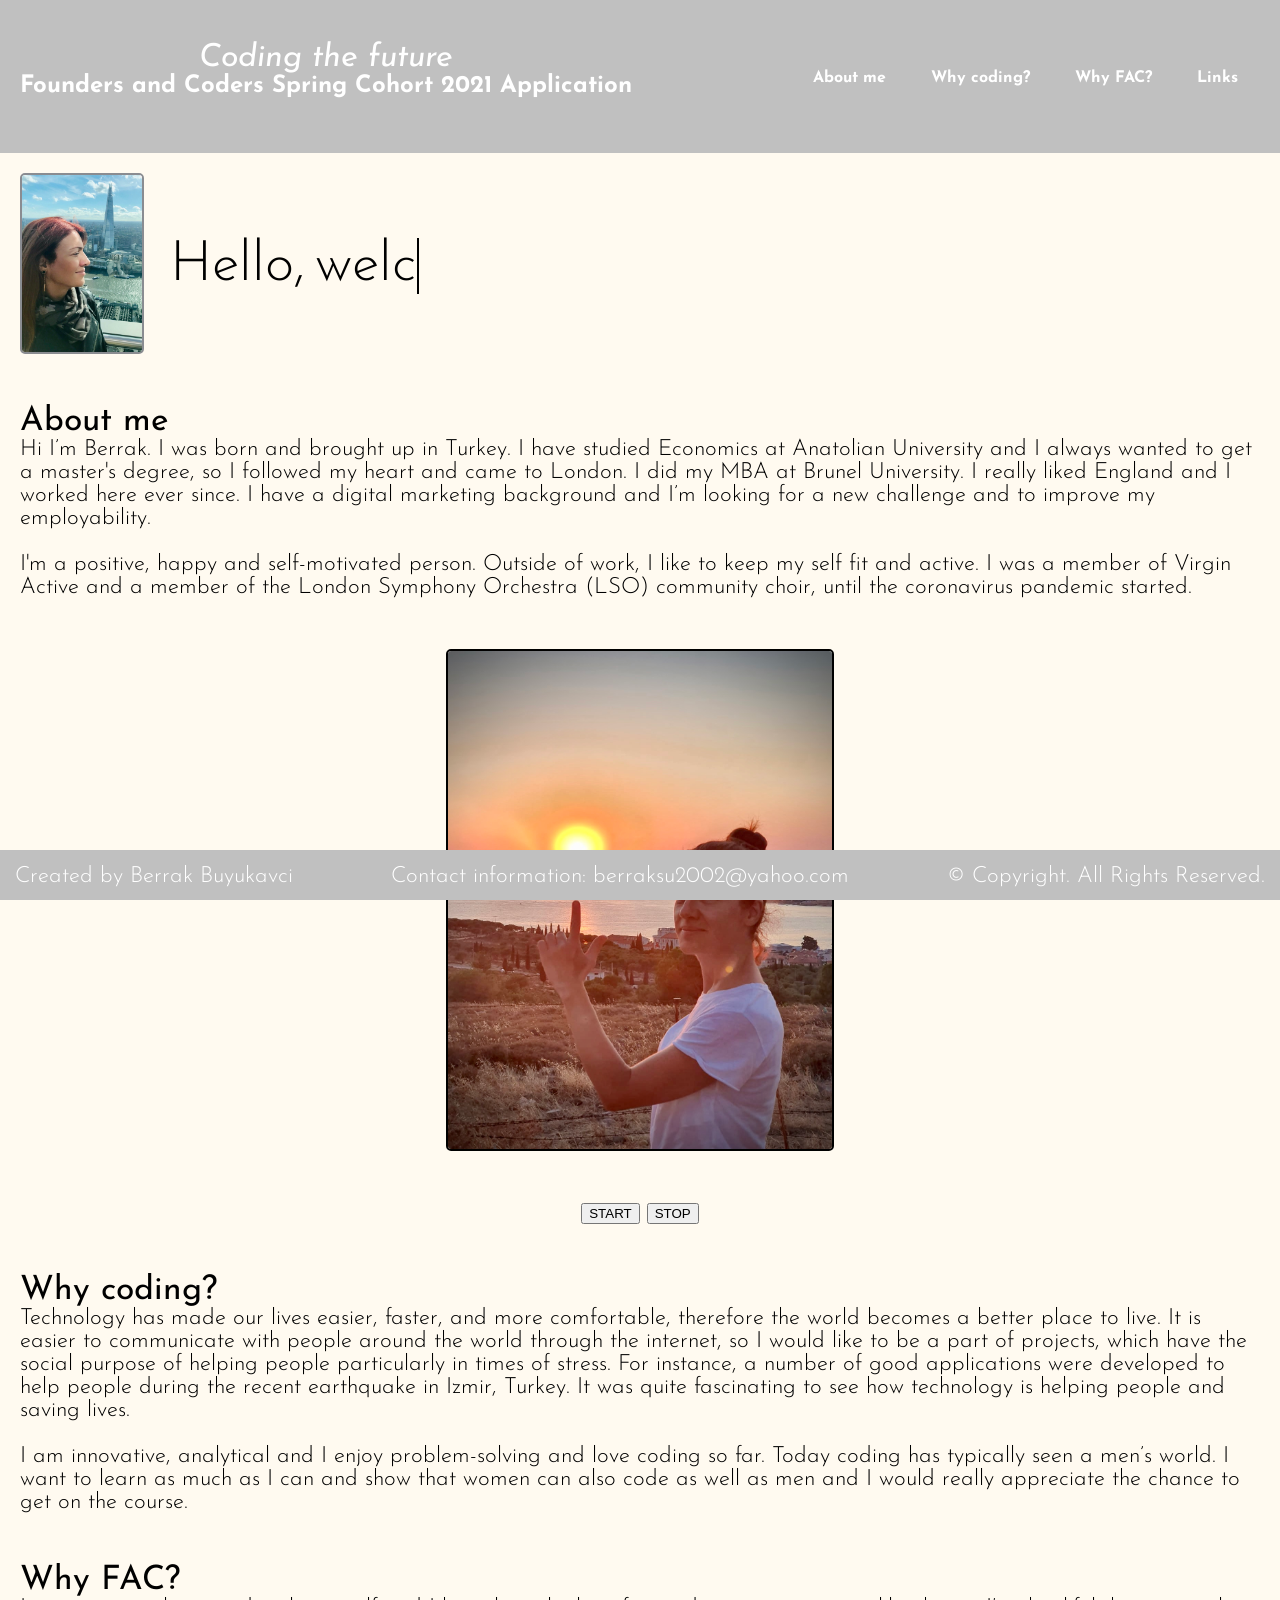
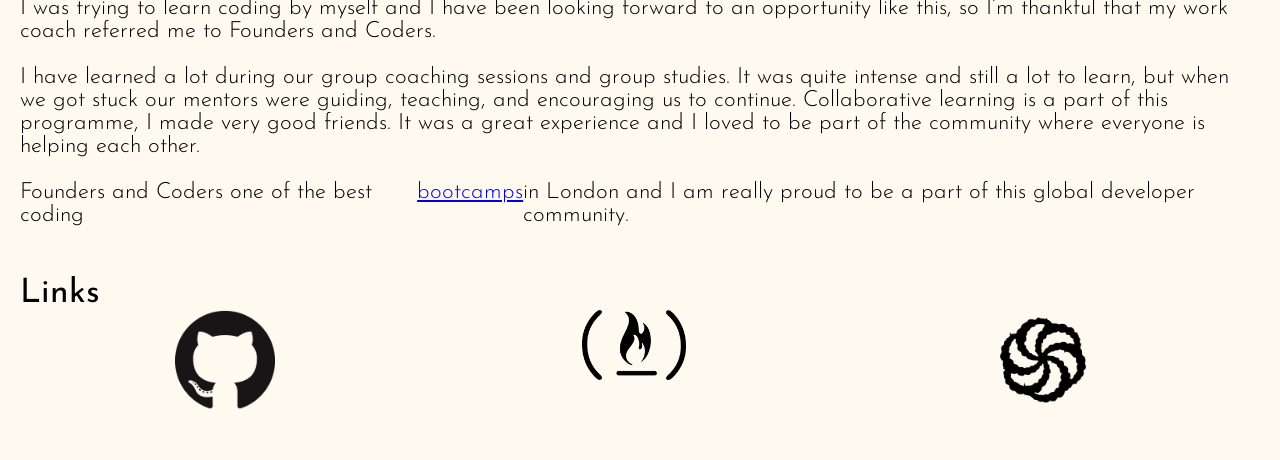
<file: index.html>
<!DOCTYPE html>
<html lang="en">
  <head>
    <meta charset="UTF-8" />
    <meta name="viewport" content="width=device-width, initial-scale=1.0" />
    <title>Berrak Buyukavci FAC 2021 Application</title>
    <link rel="preconnect" href="https://fonts.gstatic.com" />
    <link
      href="https://fonts.googleapis.com/css2?family=Josefin+Sans:wght@300;400;500;700&display=swap"
      rel="stylesheet"
    />
    <!-- Importing a Google font -->
    <link rel="stylesheet" href="./resources/css/index.css" />
    <!-- Linking to css file -->
  </head>

  <body>
    <header>
      <div class="container container-flex">
        <div class="site-title">
          <h1><em>Coding the future</em></h1> <!-- Main heading -->
          <p class="subtitle">
            Founders and Coders Spring Cohort 2021 Application
          </p>
        </div>
        <nav>
          <ul>
            <li><a href="#about me">About me</a></li>
            <li><a href="#why coding">Why coding?</a></li>
            <li><a href="#why FAC?">Why FAC?</a></li>
            <li><a href="#links">Links</a></li>
          </ul>
        </nav>
      </div> <!-- .container container-flex -->  
    </header>

    <div class="container container flex">
      <main>
        <section class="welcome-section">
          <div class="box">
            <div class="imgBx">
              <img
                src="./resources/images/Berrak_picture.jpg"
                alt="Berrak's picture"
              />
            </div>

            <div class="content">
              <p>Hello,</p>
              <p class="typing"></p>
            </div>
          </div>
        </section>

        <section class="about-section">
          <h2 class="about me">About me</h2>
          <div class="container1">
            <div class="relative1">
              <p>
                Hi I’m Berrak. I was born and brought up in Turkey. I have
                studied Economics at Anatolian University and I always wanted to
                get a master's degree, so I followed my heart and came to
                London. I did my MBA at Brunel University. I really liked
                England and I worked here ever since. I have a digital marketing
                background and I’m looking for a new challenge and to improve my
                employability.
              </p>
              <br>
              <p>
                I'm a positive, happy and self-motivated person. Outside of
                work, I like to keep my self fit and active. I was a member of
                Virgin Active and a member of the London Symphony Orchestra
                (LSO) community choir, until the coronavirus pandemic started.
              </p>
            </div>
          </div>
        </section>
        <!-- Carousel-container contains three photos -->
        <section id="carousel-container">
          <div class="container1">
            <div class="relative1">
              <img
                class="carousel-img visible"
                src="./resources/images/Holiday_pic.jpg"
                alt="Holiday_pic"
              />
              <img
                class="carousel-img hidden"
                src="./resources/images/O2 arena pic.jpg"
                alt="O2 arena pic"
              />
              <img
                class="carousel-img hidden"
                src="./resources/images/Concert pic.jpg"
                alt="Concert_pic"
              />
            </div>
          </div>
        </section>

        <section id="carousel-controls">
          <div class="container1">
            <div class="relative1">
              <button id="start-button">START</button>
              <button id="stop-button">STOP</button>
            </div>
          </div>
        </section>

        <section class="why-section">
          <h2 id="why coding">Why coding?</h2>
          <div class="container1">
            <div class="relative1">
              <p>
                Technology has made our lives easier, faster, and more
                comfortable, therefore the world becomes a better place to live.
                It is easier to communicate with people around the world through
                the internet, so I would like to be a part of projects, which
                have the social purpose of helping people particularly in times
                of stress. For instance, a number of good applications were
                developed to help people during the recent earthquake in Izmir,
                Turkey. It was quite fascinating to see how technology is
                helping people and saving lives.
              </p>
              <br>
              <p>
                I am innovative, analytical and I enjoy problem-solving and love
                coding so far. Today coding has typically seen a men’s world. I
                want to learn as much as I can and show that women can also code
                as well as men and I would really appreciate the chance to get
                on the course.
              </p>
            </div>
          </div>
        </section>

        <section class="fac-section">
          <h2 id="why FAC?">Why FAC?</h2>
          <div class="container1">
            <div class="relative1">
              <p>
                I was trying to learn coding by myself and I have been looking
                forward to an opportunity like this, so I’m thankful that my
                work coach referred me to Founders and Coders.
              </p>
              <br>
              <p>
                I have learned a lot during our group coaching sessions and
                group studies. It was quite intense and still a lot to learn,
                but when we got stuck our mentors were guiding, teaching, and
                encouraging us to continue. Collaborative learning is a part of
                this programme, I made very good friends. It was a great
                experience and I loved to be part of the community where
                everyone is helping each other.
              </p>
              <br>
              <p>
                Founders and Coders one of the best coding
                <a
                  href="https://www.coursereport.com/cities/london"
                  target="_blank"
                  >bootcamps</a>

                in London and I am really proud to be a part of this global
                developer community.
              </p>
            </div>
          </div>
        </section>

        <section class="links-section">
          <h2 id="links">Links</h2>
          <div class="container1">
            <div class="relative1">
              <div class="item1">
                <a href="https://github.com/Ber2020" target="blank"
                  ><img
                    src="./resources/images/GitHub_Logo.png"
                    alt="GitHub_Logo"
                    height="100px"
                /></a>
              </div>
              <div class="item1">
                <a href="https://www.freecodecamp.org/bb2020" target="blank"
                  ><img
                    src="./resources/images/FreeCodeCamp.png"
                    alt="FreeCodeCamp_Logo"
                    height="70px"
                /></a>
              </div>
              <div class="item1">
                <a href="https://www.codewars.com/users/Miracles" target="blank"
                  ><img
                    src="./resources/images/codewars_logo.png"
                    alt="GitHub_Logo"
                    height="100px"
                /></a>
              </div>
            </div>
          </div>
        </section>
      </main>
    </div>

    <footer class="page-footer">  <!-- Footer -->
      <p>Created by Berrak Buyukavci</p>
      <p>Contact information: berraksu2002@yahoo.com</p>
      <p>&copy; Copyright. All Rights Reserved.</p>
    </footer>

    <script
      type="text/javascript"
      src="./resources/javascript/javascript.js"
    ></script>
  </body>
</html>
</file>
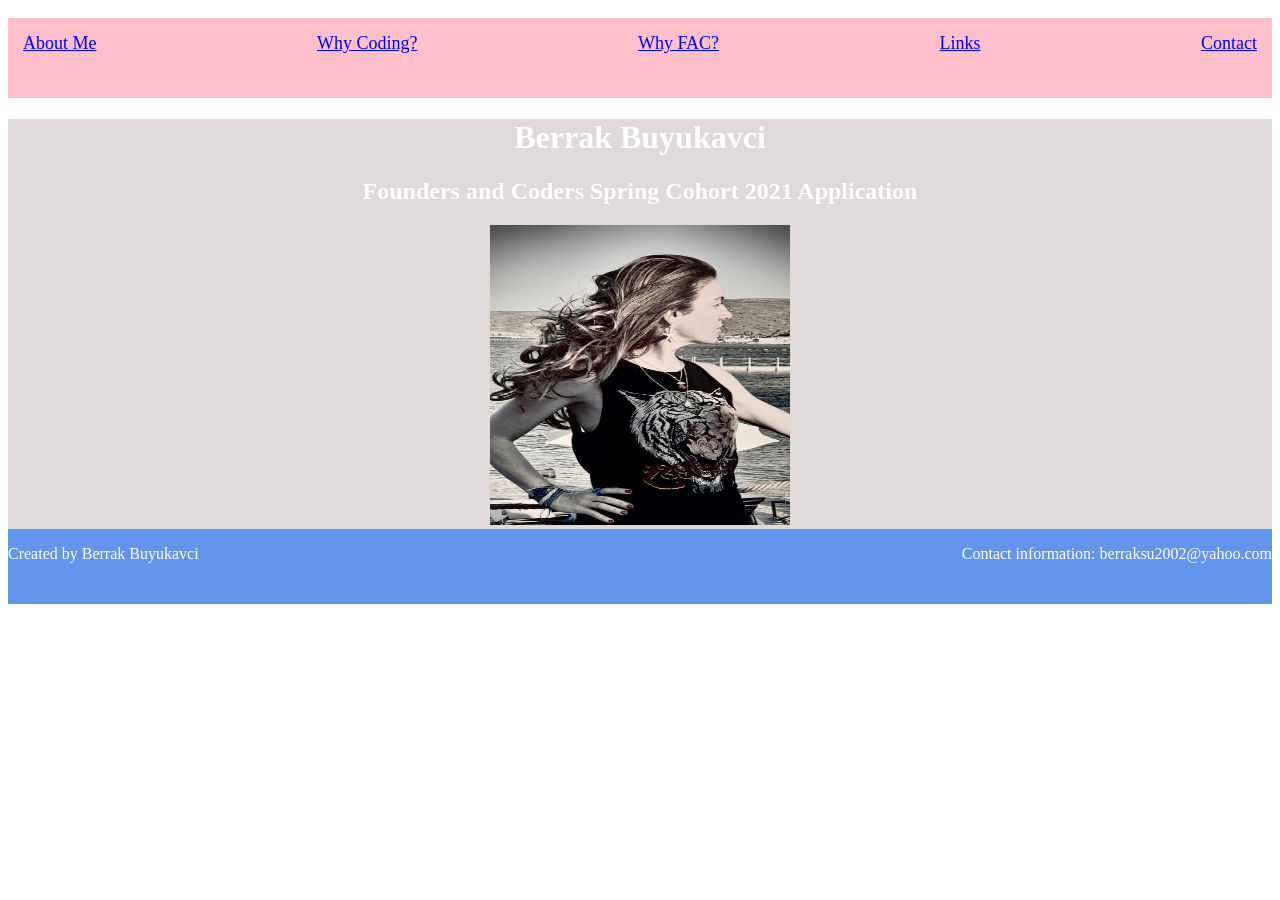
<file: BerProject/index.html>
<!DOCTYPE html>
<html lang="en">
<head>
    <meta charset="UTF-8">
    <meta name="viewport" content="width=device-width, initial-scale=1.0">
    <title>Berrak's FAC 2021 Website</title>
    <link rel="stylesheet" href="./resources/css/index.css">
</head>

<body>
<!-- Navigation Bar -->
<nav>
    <ul class="navbar">
        <li><a href="About Me">About Me</a></li>
        <li><a href="Why Coding?">Why Coding?</a></li>
        <li><a href="Why FAC?">Why FAC?</a></li>
        <li><a href="Links">Links</a></li>
        <li><a href="Contact">Contact</a></li>
    </ul>
</nav>


    <div class="banner">
    <h1>Berrak Buyukavci</h1>
    <h2>Founders and Coders Spring Cohort 2021 Application</h2>
    <img id="BerPic" src="./resources/images/Ber_picture.jpg" alt="">
    </div>
 
    

    
    
    
    
    <footer class="footer">
        <p>Created by Berrak Buyukavci</p>
        <p>Contact information: berraksu2002@yahoo.com</p>
    </footer>
</body>
</html>
</file>
<file: resources/css/index.css>
html {
  height: 100%;
}

body {
  font-family: "Josefin Sans", sans-serif;
  margin: 0;
  padding: 0;
  font-size: 1.4rem;
  font-weight: 300;
  background-color: #FFFAF0;
}
/* Typography */
#carousel-controls {
  text-align: center;
}
h1,
h2 {
  font-family: "Josefin Sans", serif;
  font-weight: 400;
  margin: 0px;
}

h1 {
  margin: 0;
  font-size: 2rem;
  color: white;
}

.subtitle {
  font-weight: 700;
  color: white;
  font-size: 1.5rem;
  margin: 0;
}

/* Layout */

.container {
  width: auto;
  margin: 20px;
}

.container-flex {
  display: flex;
  flex-direction: column;
  justify-content: space-between;
}

header {
  background:#c0c0c0;
  padding: 1em 0;
  text-align: center;
  font-weight: bold;
}

@media (min-width: 675px) {
  .container-flex {
    flex-direction: row;
  }
  main {
    width: auto;
    
  }
}

/* Navigation */

nav ul {
  list-style: none;
  padding: 0;
  display: flex;
  justify-content: center;
}

nav li {
  margin: 0 1em;
}

nav a {
  color:white;
  text-decoration: none;
  font-weight: 700;
  font-size: 1rem;
}

nav a:hover,
nav a:focus {
  color: blue;
}

/* Welcome-section */

.box {
  display: flex;
  flex-direction: column;
  margin-bottom: 2em;
}

.imgBx {
  order: 1;
}

.content {
  order: 2;
  font-size: 2.5em;
}

@media (min-width: 675px) {
  .box {
    flex-direction: row;
    justify-content: initial;
    align-items: center;
  }

  .imgBx {
    width: 25%;
  }

  .content {
    width: 100%;
    display: flex;
  }
}

.box .imgBx {
  width: 150px;
  flex: 0 0 150px;
}

.box .imgBx img {
  width: 80%;
  height: 100%;
  object-fit: cover;
  border: 2px solid rgb(138, 140, 145);
  border-radius: 5px;
  margin: 0 auto;
}

.container1 {
  display: flex;
  justify-content: center;
}

.relative1 {
  display: block;
  width: 100%;
  margin-bottom: 50px;
}

p {
  margin: 0;
  display: flex;
}

/* Typewriter */
.typing {
  margin-left: 10px;
  position: relative;
}

.typing::after {
  content: "";
  position: -webkit-absolute;
  width: 1px;
  height: -5%;
  right: -5px;
  border-right: 2px solid black;
  animation: blink 0.7s infinite ease;
}

@keyframes blink {
  0% {
    opacity: 0;
  }
  100% {
    opacity: 1;
  }
}

/* Carousel-container */
.carousel-img {
  width: 30vw;
  height: auto;
  position: relative;
  margin: auto;
  border: 2px solid black;
  border-radius: 5px;
  display: flex;
  align-items: center;
}

.visible {
  display: block;
}

.hidden {
  display: none;
}

/* logo links */
.item1 {
  display: flex;
  float: left;
  justify-content: space-around;
  width: 33%;
}
.item1 img {
  display: block;
}

/* Footer */
.page-footer {
  background-color: #c0c0c0;
  color: white;
  width: 100%;
  height: 50px;
  text-align: center;
  position: fixed;
  bottom: 0;
  left: 0;
  justify-content: space-between;
  display: flex;
  
}

.page-footer p {
  padding: 15px;
}
</file>
<file: BerProject/resources/css/index.css>
.body {
    background: rgb(247, 242, 242);
}


.navbar {
    background-color: pink;
    color: white;
    list-style-type: none;
    overflow: hidden;
    display: flex;
    justify-content: space-between;
    border-width: 5px;
    height: 50px;
    text-align: center;
    position: relative;
    font-size: 18px;
    padding: 15px;

}


.banner {
    background-color: rgb(223, 217, 217);
    color: white;
    margin-top: 0px;
    text-align: center;
    }

#BerPic {
    height: 300px;
    width: 300px;
}

.footer {
    background-color: cornflowerblue; 
    color: white;
    width: 100%;
    height: 75px; 
    display: flex;
    justify-content: space-between;
    text-align: center;
    
}
</file>
